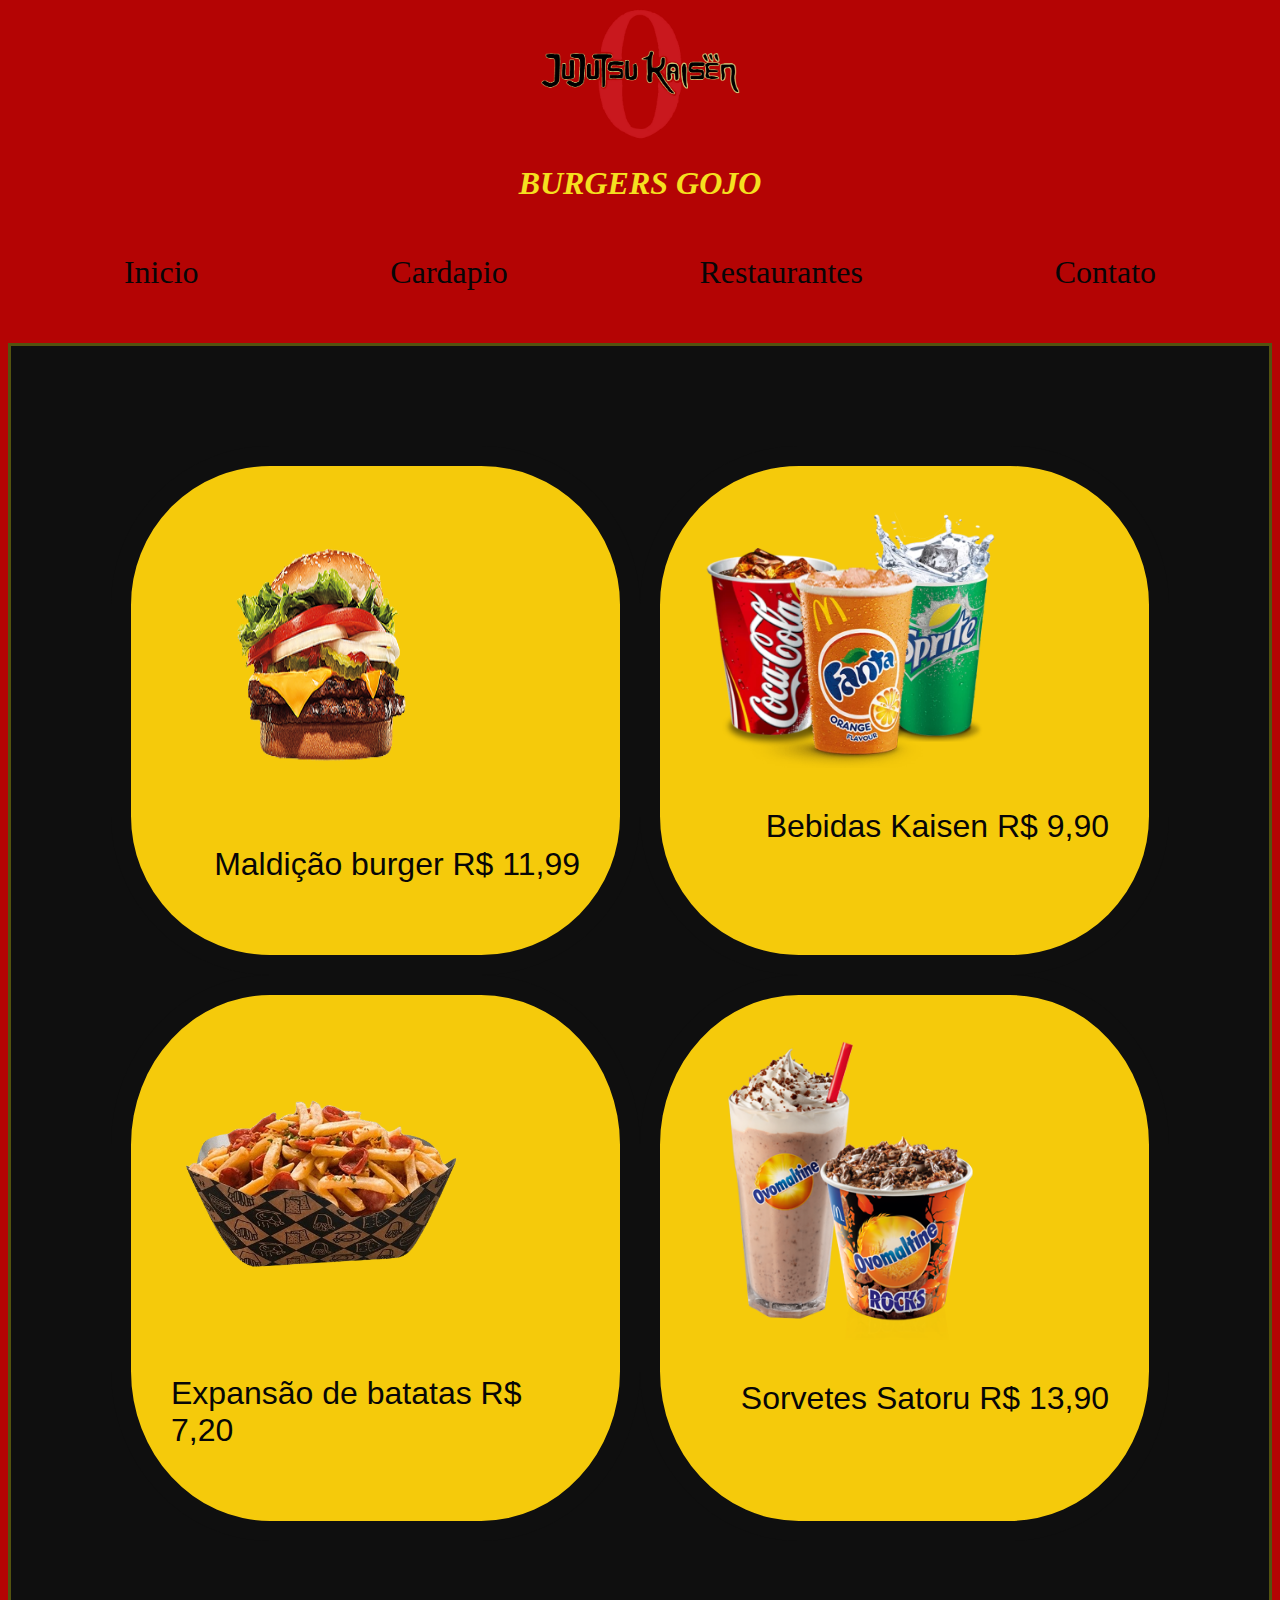
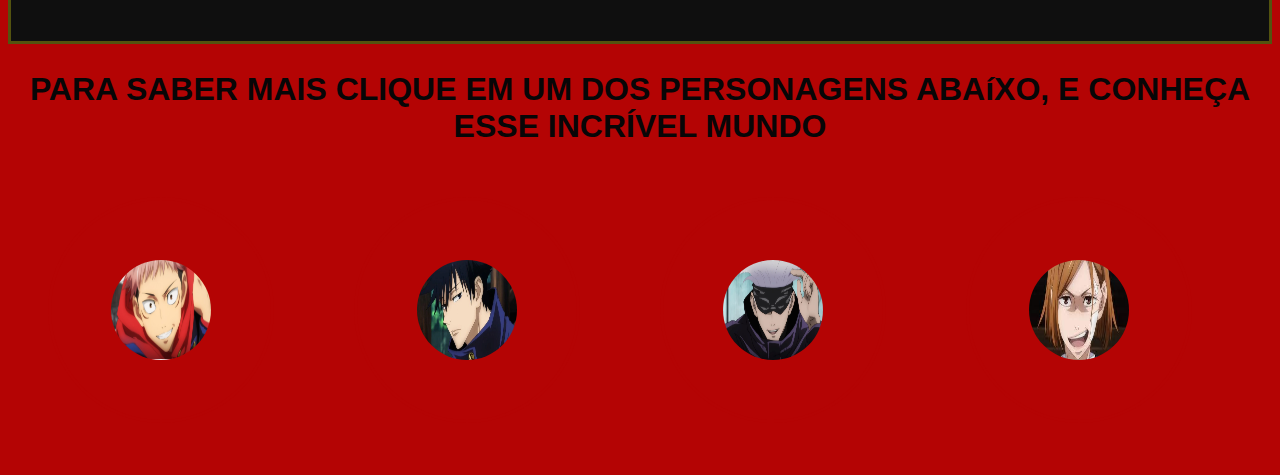
<file: index.html>
<!DOCTYPE html>
<html lang="pt-br">
<head>
    <meta charset="UTF-8">
    <meta name="viewport" content="width=device-width, initial-scale=1.0">
    <title>Document</title>
    <link rel="stylesheet" href="styles/style.css">
</head>
<body>
    <header >
        <div>
            <img src="imagens/jujutsu.png" alt="juju" width="200">
        </div>
    </header>
      <h1> BURGERS GOJO</h1>
      <ul >
        <li>Inicio</li>
        <li>Cardapio</li>
        <li>Restaurantes</li>
        <li>Contato</li>
    </ul>
    <div class="banner">
        <div>
            <img src="imagens/burger2.png" alt="burger" width="300" height="300">
            <p> Maldição burger R$ 11,99</p>
        </div>
        <div>
            <img src="imagens/bebidas.webp" alt="bebidas" width="300">
            <p> Bebidas Kaisen R$ 9,90</p>
        </div>
        <div>
            <img src="imagens/batata.png" alt="sorvete" width="300">
            <p> Expansão de batatas R$ 7,20</p>
        </div>
        <div>
            <img src="imagens/sorvete.png" alt="burger" width="300">
            <p> Sorvetes Satoru R$ 13,90</p>
        </div>
    </div>
    <h2> PARA SABER MAIS CLIQUE EM UM DOS PERSONAGENS ABAíXO, E CONHEÇA ESSE INCRÍVEL MUNDO</h2>
    <ul>
        <li> 
            <a href="itadori.html"><img src="imagens/itadori.jpeg" alt="itadori" width="100" height="100">
        </li>
        <li>
            <a href="megumi.html"><img src="imagens/megumi.webp" alt="megumi" width="100" height="100">
        </li>
        <li>
            <a href="gojo.html"><img src="imagens/gojo.webp" alt="gojo" width="100" height="100">
        </li>
        <li>
            <a href="nobaru.html"> <img src="imagens/nobaru.jpg" alt="nobaru" width="100" height="100">
        </li>
    </ul>
    
    
</body>
</html>
</file>
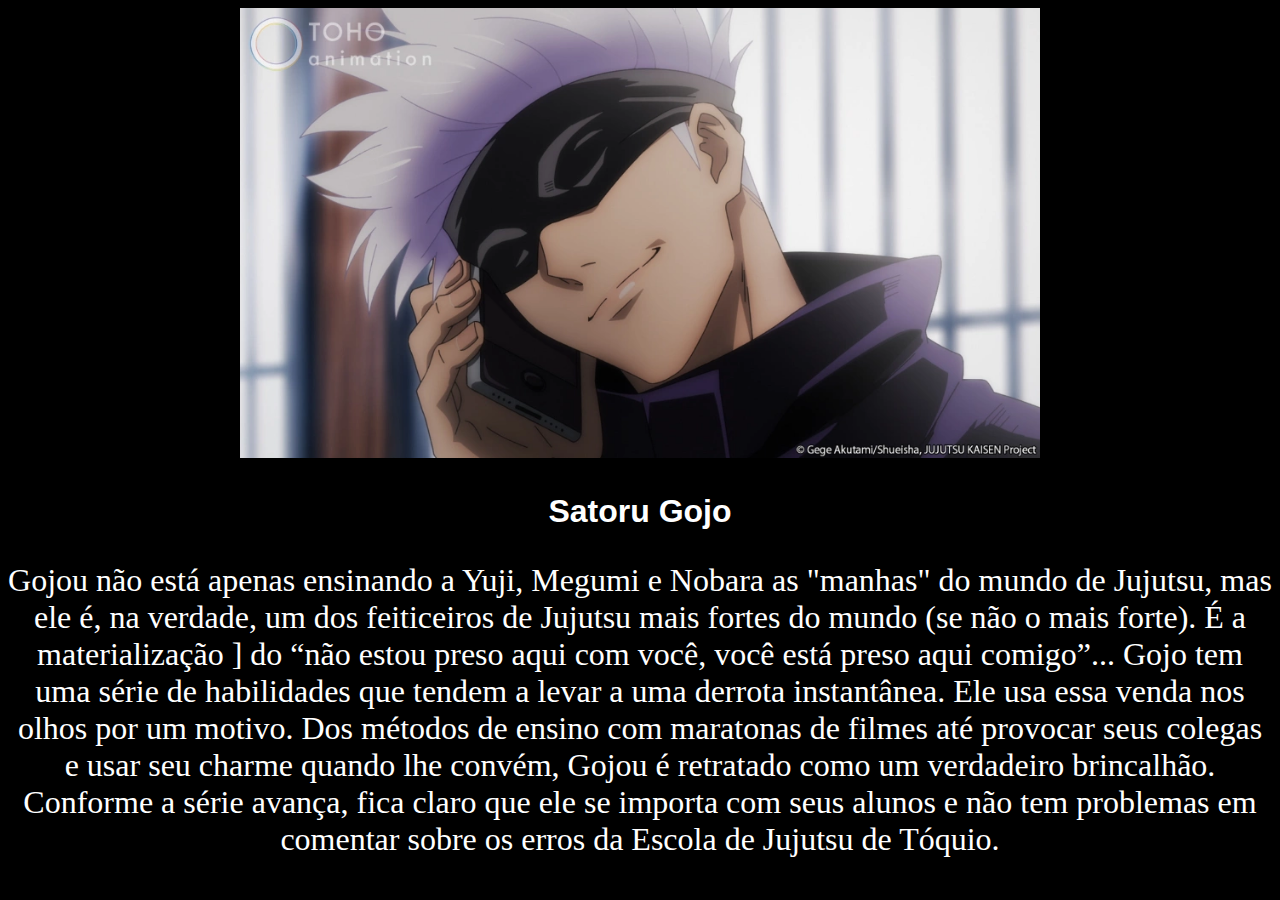
<file: gojo.html>
<!DOCTYPE html>
<html lang="en">
<head>
    <meta charset="UTF-8">
    <meta name="viewport" content="width=device-width, initial-scale=1.0">
    <link rel="stylesheet" href="styles/style.css">
    <title>Document</title>
    
</head>
<body class="perfil">
   
        <div class="icons">
            <img src="imagens/bioGojo.webp" alt="" width="800">
        </div>
        <h2> Satoru Gojo</h2>
        <p>
            Gojou não está apenas ensinando a Yuji, Megumi e Nobara as "manhas" do mundo de Jujutsu, mas ele é, 
            na verdade, um dos feiticeiros de Jujutsu mais fortes do mundo (se não o mais forte). É a materialização
            ] do “não estou preso aqui com você, você está preso aqui comigo”... Gojo tem uma série
             de habilidades que tendem a levar a uma derrota instantânea. Ele usa essa venda nos olhos por um motivo.
             Dos métodos de ensino com maratonas de filmes até provocar seus colegas e usar seu charme quando lhe convém, Gojou é retratado como um verdadeiro brincalhão. Conforme a série avança, fica claro que ele se 
             importa com seus alunos e não tem problemas em comentar sobre os erros da Escola de Jujutsu de Tóquio.
        </p>
    
    
</body>
</html>
</file>
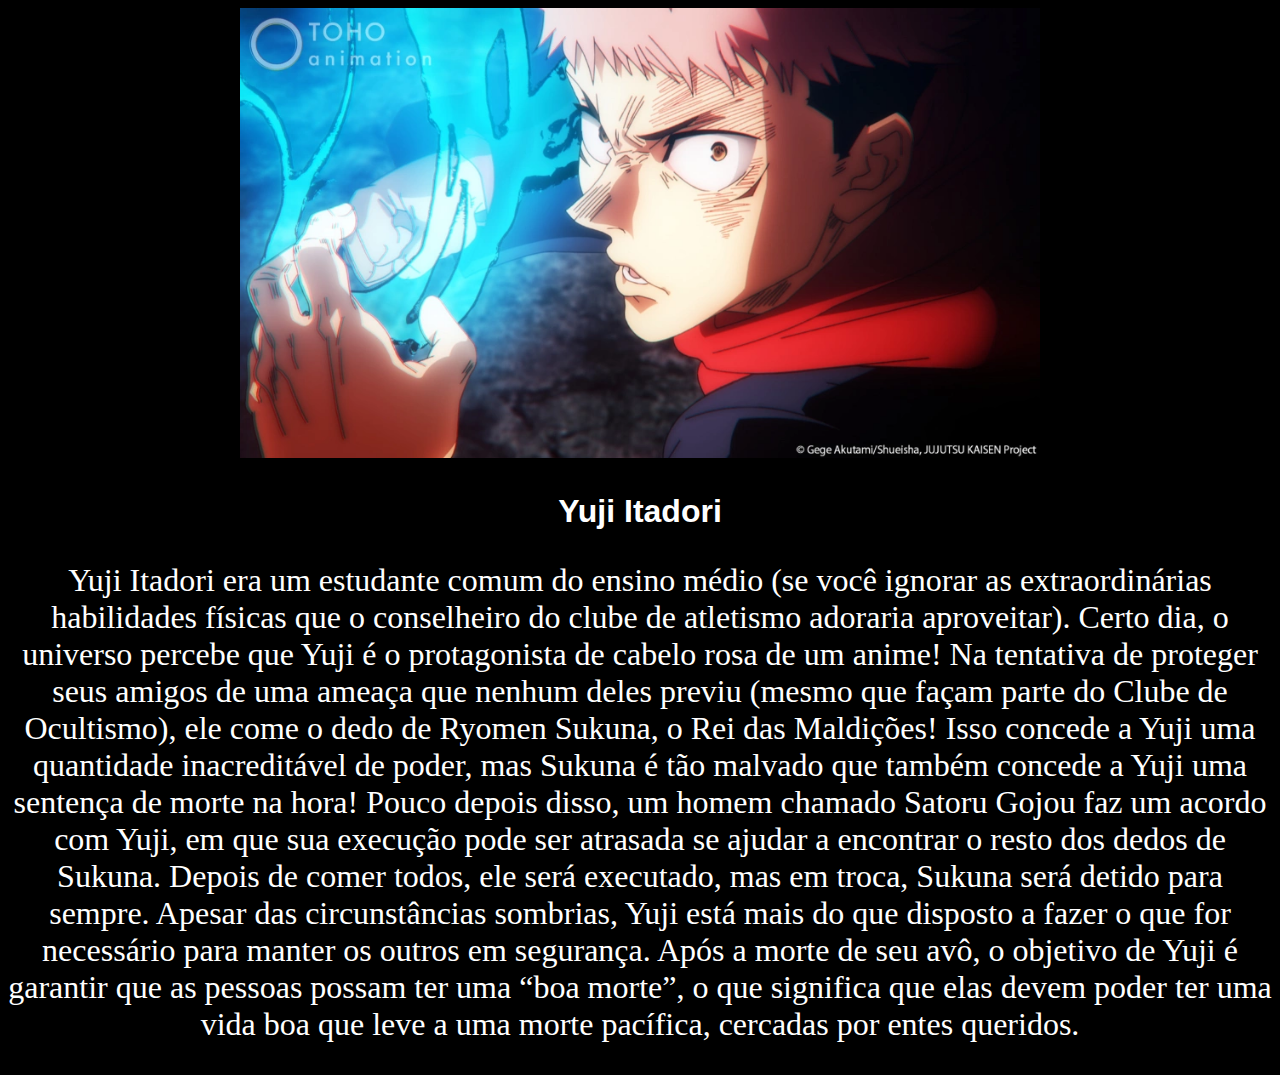
<file: itadori.html>
<!DOCTYPE html>
<html lang="en">
<head>
    <meta charset="UTF-8">
    <meta name="viewport" content="width=device-width, initial-scale=1.0">
    <link rel="stylesheet" href="styles/style.css">
    <title>Document</title>
</head>
<body class="perfil">
        <div class="icons">
            <img src="imagens/bioItadori.webp" alt="" width="800">
        </div>
        <h2> Yuji Itadori</h2>
        <p>
            Yuji Itadori era um estudante comum do ensino médio (se você ignorar as extraordinárias habilidades físicas
             que o conselheiro do clube de atletismo adoraria aproveitar). Certo dia, o universo percebe que Yuji é o protagonista de cabelo rosa de um anime! Na tentativa de proteger seus amigos de uma ameaça que nenhum deles previu (mesmo que façam parte do Clube de Ocultismo), ele come o dedo de Ryomen Sukuna, o Rei das Maldições! Isso concede a Yuji uma quantidade 
            inacreditável de poder, mas Sukuna é tão malvado que também concede a Yuji uma sentença de morte na hora!
            Pouco depois disso, um homem chamado Satoru Gojou faz um acordo com Yuji, em que sua execução pode ser 
            atrasada se ajudar a encontrar o resto dos dedos de Sukuna. Depois de comer todos, ele será executado, 
            mas em troca, Sukuna será detido para sempre. Apesar das circunstâncias sombrias, Yuji está mais do que disposto a fazer o que for necessário para manter os outros em segurança. Após a morte de seu avô, o objetivo de Yuji é garantir que as pessoas possam ter uma “boa morte”, o que
             significa que elas devem poder ter uma vida boa que leve a uma morte pacífica, cercadas por entes queridos.
        </p>

    
</body>
</html>
</file>
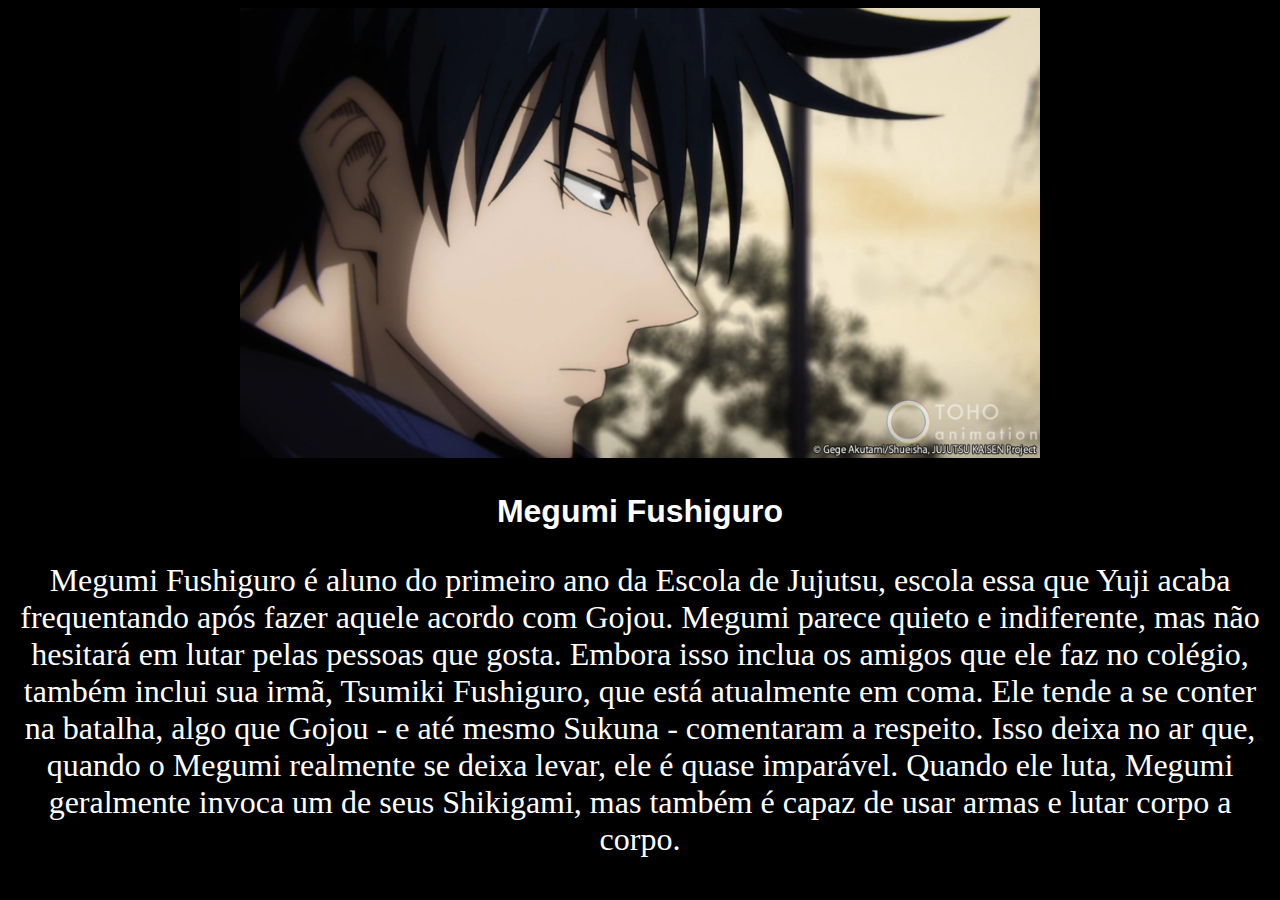
<file: megumi.html>
<!DOCTYPE html>
<html lang="en">
<head>
    <meta charset="UTF-8">
    <meta name="viewport" content="width=device-width, initial-scale=1.0">
    <link rel="stylesheet" href="styles/style.css">
    <title>Document</title>
</head>
<body class="perfil">
    <div class="icons">
        <img src="imagens/bioMegumi.webp" alt="" width="800">
    </div>
    <h2> Megumi Fushiguro</h2>
    <p>
        Megumi Fushiguro é aluno do primeiro ano da Escola de Jujutsu, escola essa que Yuji acaba frequentando 
        após fazer aquele acordo com Gojou. Megumi parece quieto e indiferente, mas não hesitará em 
        lutar pelas pessoas que gosta. Embora isso inclua os amigos que ele faz no colégio, 
        também inclui sua irmã, Tsumiki Fushiguro, que está atualmente em coma.
        Ele tende a se conter na batalha, algo que Gojou - e até mesmo Sukuna - 
        comentaram a respeito. Isso deixa no ar que, quando o Megumi realmente se deixa levar, 
        ele é quase imparável. Quando ele luta, Megumi geralmente invoca um de seus Shikigami, 
        mas também é capaz de usar armas e lutar corpo a corpo.
    </p>

    
</body>
</html>
</file>
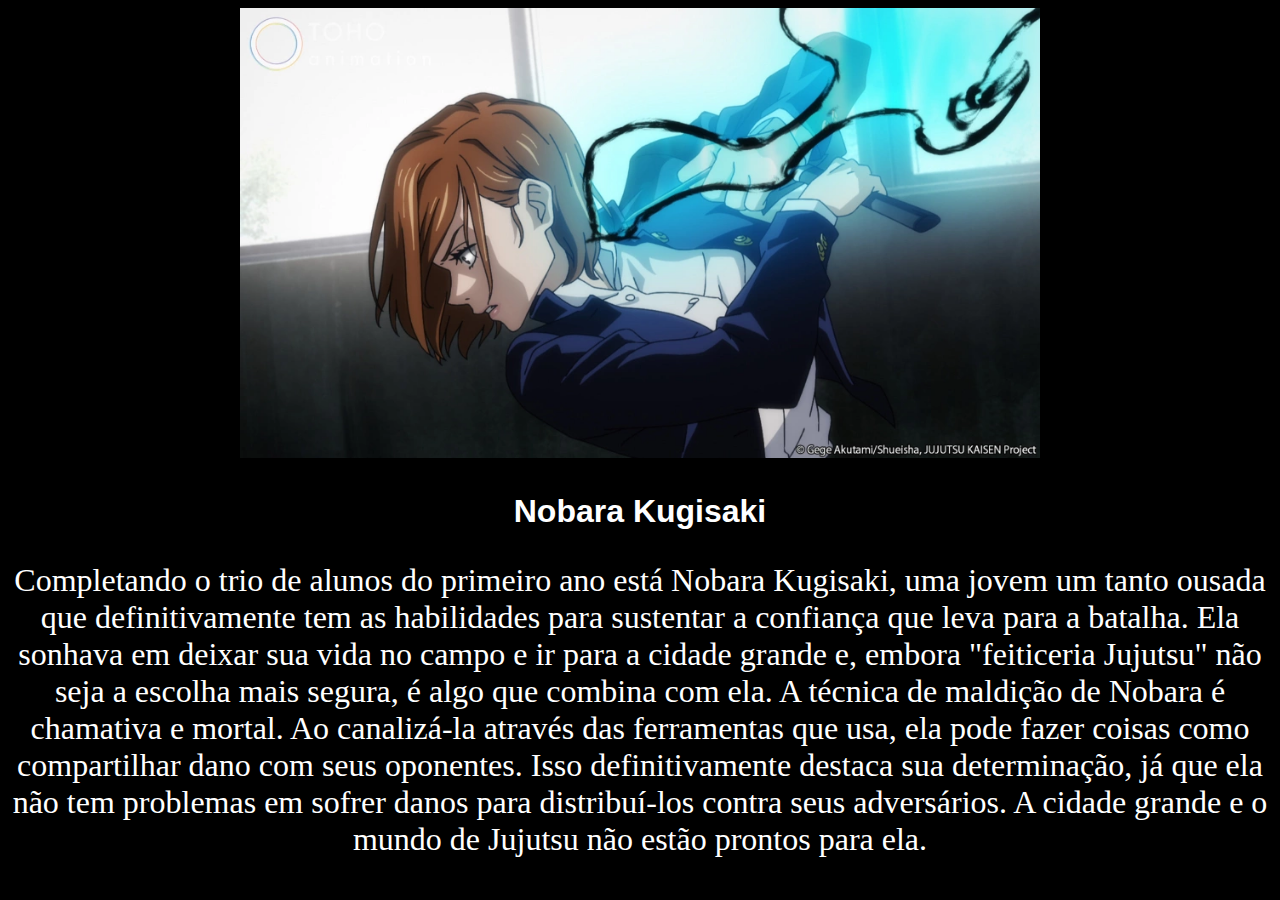
<file: nobaru.html>
<!DOCTYPE html>
<html lang="en">
<head>
    <meta charset="UTF-8">
    <meta name="viewport" content="width=device-width, initial-scale=1.0">
    <link rel="stylesheet" href="styles/style.css">
    <title>Document</title>
</head>
<body class="perfil">
    <div class="icons">
        <img src="imagens/bioNobaru.webp" alt="" width="800">
    </div>
    <h2> Nobara Kugisaki</h2>
    <p>
        Completando o trio de alunos do primeiro ano está Nobara Kugisaki, uma jovem um tanto ousada que 
        definitivamente tem as habilidades para sustentar a confiança que leva para a batalha.
        Ela sonhava em deixar sua vida no campo e ir para a cidade grande e,
        embora "feiticeria Jujutsu" não seja a escolha mais segura, é algo que combina com ela.
        A técnica de maldição de Nobara é chamativa e mortal. Ao canalizá-la através das ferramentas que
        usa, ela pode fazer coisas como compartilhar dano com seus oponentes. Isso definitivamente
        destaca sua determinação, já que ela não tem problemas em sofrer danos para distribuí-los 
        contra seus adversários. A cidade grande e o mundo de Jujutsu não estão prontos para ela.
    </p>
</body>
</html>
</file>
<file: styles/style.css>
body{
    background-color: rgb(180, 4, 4);
    color: rgb(7, 6, 7);
    border-image: space; 

}
/* use sempre MARGIN AUTO PARA CENTRALIZAR IMAGENS   */
header div{
    width: fit-content;
    margin: auto;
}
h1{
    color: rgb(245, 224, 32);
    text-align: center;
    font-style: oblique;
}
ul{
    display: flex;
    justify-content: space-around;
    list-style: none;
    align-items: center;
    font-size: 2rem;
    padding: 20px;
}
.banner{
    background-color:rgb(15, 15, 15);
    border: 3px solid rgb(83, 83, 15);
    padding: 100px;
    display: grid;
    grid-template-columns: 4fr 4fr ;
}
.banner div{
    font-family:Impact, Haettenschweiler, 'Arial Narrow Bold', sans-serif;
    font-size: 2em;
    background-color: rgb(245, 202, 11);
    padding: 40px;
    border: 20px solid rgb(15, 15, 15);
    border-radius: 30%;
}
.banner{
    width: fit-content;
    margin: auto;
   
}
ul img{
    display: flex;
    justify-content: center;
    padding: 60px;
    border: 3px solid rgb(180, 4, 4);
    border-radius: 50%;
    
}
h2{
    text-align: center;
    font-family: Impact, Haettenschweiler, 'Arial Narrow Bold', sans-serif;
    font-size: 2rem;
}

footer {
    color: black
    justify-content: center;

}

p{
    display: flex;
   justify-content: flex-end;

}
.icons{
    width: fit-content;
    margin: auto;
   
}
.perfil{
    text-align: center;
    background-color: black;
    color: white;
    font-size: 2rem;

}
</file>
